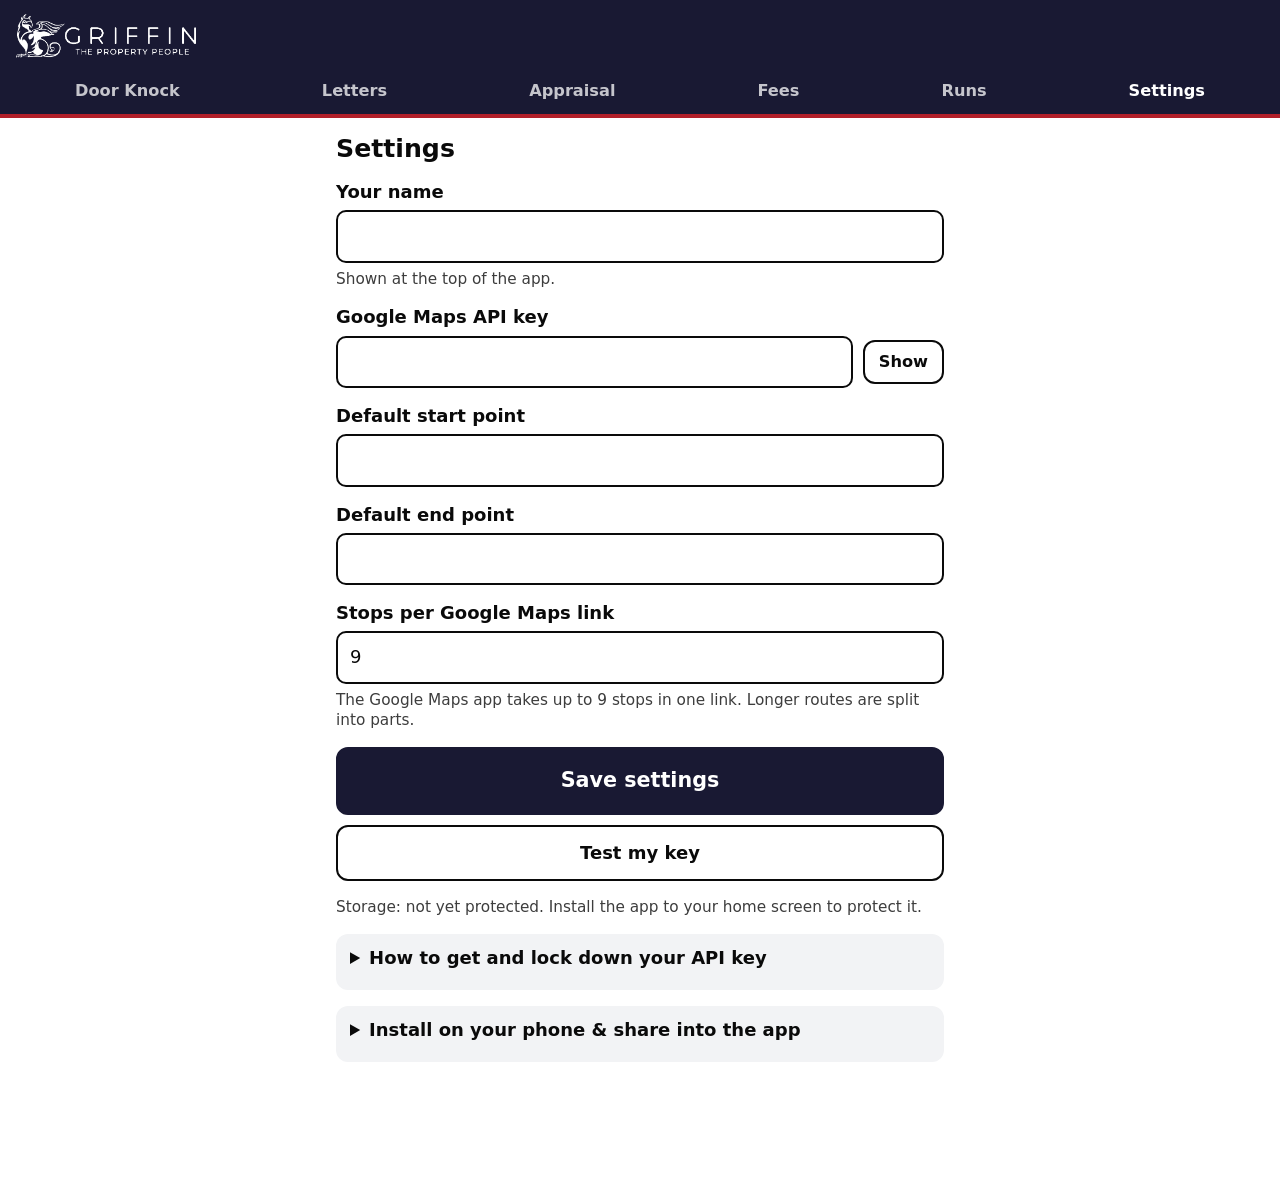
<file: index.html>
<!doctype html>
<html lang="en-GB">
<head>
  <meta charset="utf-8">
  <script>
    // Without a trailing slash the browser looks for styles and scripts in the wrong folder; add it.
    if (!/\/$|\.html?$/.test(location.pathname)) location.replace(location.pathname + '/' + location.search + location.hash);
  </script>
  <meta name="viewport" content="width=device-width, initial-scale=1, viewport-fit=cover">
  <meta name="theme-color" content="#191933">
  <meta name="description" content="Griffin door knocking and fee calculator.">
  <title>Griffin</title>
  <link rel="manifest" href="manifest.webmanifest">
  <link rel="icon" href="icons/icon-192.png">
  <link rel="apple-touch-icon" href="icons/icon-192.png">
  <link rel="stylesheet" href="styles.css">
</head>
<body>
  <header class="brand">
    <img src="icons/griffin-logo.png" alt="Griffin, the property people" width="619" height="151">
    <p class="who" id="who" hidden></p>
  </header>
  <nav class="topbar tabs" aria-label="Sections">
    <button class="tab" id="tb-home" type="button">Door Knock</button>
    <button class="tab" id="tb-letters" type="button">Letters</button>
    <button class="tab" id="tb-value" type="button">Appraisal</button>
    <button class="tab" id="tb-fees" type="button">Fees</button>
    <button class="tab" id="tb-runs" type="button">Runs</button>
    <button class="tab" id="tb-settings" type="button">Settings</button>
  </nav>
  <div class="tb-status" id="tb-status"></div>
  <main id="app"><p>Loading…</p></main>
  <div id="toast" class="toast" role="status" aria-live="polite" hidden></div>
  <noscript>This app needs JavaScript turned on.</noscript>
  <script src="appraisal-pdf.js"></script>
  <script src="appraisal.js"></script>
  <script src="appraisal-price.js"></script>
  <script src="letters.js"></script>
  <script src="slips.js"></script>
  <script src="app.js"></script>
</body>
</html>
</file>
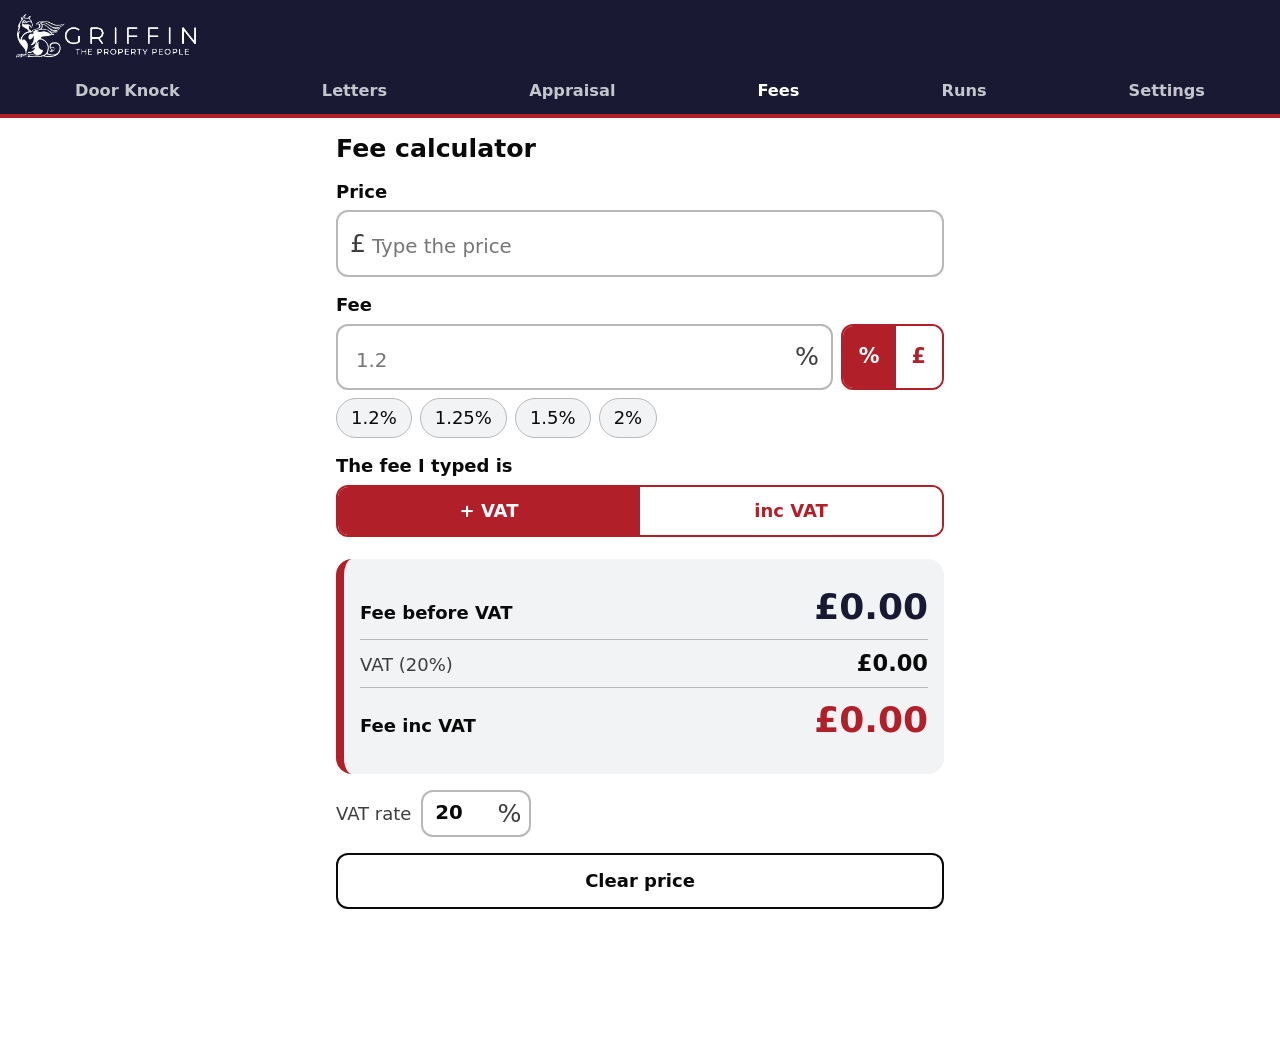
<file: fee-calculator/index.html>
<!doctype html>
<html lang="en-GB">
<head>
  <meta charset="utf-8">
  <meta name="viewport" content="width=device-width, initial-scale=1">
  <meta name="theme-color" content="#191933">
  <title>Griffin</title>
  <script>
    // The fee calculator now lives inside the main Griffin app, on its Fees tab.
    // Keep any ?name= from an old personal link and open the Fees tab.
    var q = new URLSearchParams(location.search);
    q.set('tab', 'fees');
    location.replace(new URL('../', location.href).pathname + '?' + q.toString());
  </script>
</head>
<body style="font-family:system-ui,sans-serif;background:#191933;color:#fff;padding:24px">
  <p>Opening the Griffin app…</p>
  <p><a style="color:#fff" href="../?tab=fees">Tap here if nothing happens</a></p>
</body>
</html>
</file>
<file: styles.css>
:root {
  --bg: #ffffff;
  --fg: #0a0a0a;
  --muted: #3d3d3d;
  --line: #b8b8b8;
  --card: #f2f3f5;
  --pri: #191933;
  --pri-fg: #ffffff;
  --link: #191933;
  /* Griffin brand colours */
  --navy: #191933;
  --red: #b11f29;
  --on-brand: #ffffff;
  --red-text: #b11f29;
  --navy-text: #191933;
  --ans: #0a6b2a;
  --na: #0040a8;
  --ncc: #b0101c;
  --oth: #4a4a4a;
  --hot: #d9480f;
  --warn-bg: #fff3cd;
  --warn-fg: #6b4400;
  --bad-bg: #fde2e4;
  --bad-fg: #8a0d17;
  --sel: #ffbf00;
}
@media (prefers-color-scheme: dark) {
  :root {
    --bg: #000000;
    --fg: #ffffff;
    --muted: #d0d0d0;
    --line: #5c5c5c;
    --card: #161616;
    --pri: #b11f29;
    --pri-fg: #ffffff;
    --link: #ff8a92;
    --red-text: #ff6b74;
    --navy-text: #ffffff;
    --ans: #2fbf5b;
    --na: #3d8bff;
    --ncc: #ff4d5a;
    --oth: #a0a0a0;
    --hot: #ff7a33;
    --warn-bg: #3a2c00;
    --warn-fg: #ffd666;
    --bad-bg: #3d0a0f;
    --bad-fg: #ff9aa2;
  }
}

* { box-sizing: border-box; }
html { font-size: 18px; -webkit-text-size-adjust: 100%; }
body {
  margin: 0;
  background: var(--bg);
  color: var(--fg);
  font-family: system-ui, -apple-system, "Segoe UI", Roboto, sans-serif;
  line-height: 1.35;
  -webkit-tap-highlight-color: transparent;
  overscroll-behavior-y: contain;
}
h1, h2, h3 { margin: 0 0 8px; line-height: 1.2; }
h2 { font-size: 1.4rem; }
h3 { font-size: 1.1rem; }
p { margin: 0 0 12px; }
a { color: var(--link); }

/* Griffin banner (scrolls away) and tab bar (stays at the top) */
[hidden] { display: none !important; }
.brand {
  background: var(--navy); color: var(--on-brand);
  padding: 14px 16px 10px; padding-top: max(14px, env(safe-area-inset-top));
}
.brand img { display: block; height: 44px; width: auto; max-width: 70%; }
.brand .who { margin: 10px 0 0; font-size: 1.8rem; font-weight: 800; line-height: 1.15; overflow-wrap: anywhere; }
.topbar {
  position: sticky; top: 0; z-index: 20;
  display: flex; background: var(--navy); border-bottom: 4px solid var(--red);
  padding: 0 4px;
}
.tab {
  flex: 1 1 auto; font: inherit; font-size: 0.9rem; font-weight: 700; color: var(--on-brand);
  background: none; border: 0; border-bottom: 4px solid transparent; margin-bottom: -4px;
  padding: 12px 6px; min-height: 48px; cursor: pointer; opacity: 0.75; white-space: nowrap;
}
/* Six tabs since Letters (dk-v26): shrink to fit a phone, scroll sideways if it still doesn't. */
.topbar { overflow-x: auto; scrollbar-width: none; }
.topbar::-webkit-scrollbar { display: none; }
@media (max-width: 480px) { .tab { font-size: clamp(0.7rem, 3.3vw, 0.9rem); padding: 12px 3px; } }
.tab[aria-current=page] { opacity: 1; border-bottom-color: var(--on-brand); }
.tab:active { background: rgba(255,255,255,0.12); }
.tb-status { font-size: 0.85rem; font-weight: 700; text-align: center; padding: 6px 12px; background: var(--card); }
.tb-status:empty { display: none; }

/* Fee calculator */
.fee-row { display: flex; gap: 8px; align-items: stretch; }
.fee-input {
  flex: 1; min-width: 0; display: flex; align-items: center;
  border: 2px solid var(--line); border-radius: 12px; background: var(--bg); padding: 0 12px;
}
.fee-input:focus-within { border-color: var(--red-text); }
.fee-input span { font-size: 1.4rem; color: var(--muted); }
.fee-input input[type=text] {
  flex: 1; min-width: 0; width: 100%; border: 0; outline: 0; background: transparent; color: var(--fg);
  font: inherit; font-size: 1.6rem; font-weight: 600; padding: 12px 6px; border-radius: 0;
}
.fee-input input::placeholder { color: var(--muted); opacity: 0.7; font-weight: 400; font-size: 1.1rem; }
.seg { display: flex; border: 2px solid var(--red); border-radius: 12px; overflow: hidden; }
.seg button {
  flex: 1; border: 0; background: var(--bg); color: var(--red-text);
  font: inherit; font-weight: 700; padding: 10px 16px; min-height: 48px; cursor: pointer;
}
.fee-row .seg { flex: 0 0 auto; }
.fee-row .seg button { font-size: 1.15rem; }
.seg button[aria-pressed=true] { background: var(--red); color: var(--on-brand); }
.fee-chips { display: flex; flex-wrap: wrap; gap: 8px; margin-top: 8px; }
.fee-chips button {
  border: 1px solid var(--line); background: var(--card); color: var(--fg);
  border-radius: 999px; font: inherit; padding: 6px 14px; min-height: 40px; cursor: pointer;
}
.fee-results { background: var(--card); border-left: 8px solid var(--red); border-radius: 16px; padding: 16px; margin: 22px 0 8px; }
.fee-res { display: flex; justify-content: space-between; align-items: baseline; gap: 12px; padding: 8px 0; }
.fee-res + .fee-res { border-top: 1px solid var(--line); }
.fee-res .k { color: var(--muted); }
.fee-res .v { font-size: 1.25rem; font-weight: 600; font-variant-numeric: tabular-nums; text-align: right; }
.fee-res.big .k { color: var(--fg); font-weight: 600; }
.fee-res.big .v { font-size: 2rem; font-weight: 800; color: var(--navy-text); }
.fee-res.inc .v { color: var(--red-text); }
.fee-note { color: var(--muted); font-size: 0.85rem; margin: 6px 0 0; }
.fee-vat { display: flex; align-items: center; gap: 10px; color: var(--muted); margin-top: 16px; }
.fee-vat label { margin: 0; font-weight: 400; }
.fee-vat .fee-input { flex: 0 0 110px; padding: 0 8px; }
.fee-vat input[type=text] { font-size: 1.1rem; padding: 8px 4px; }

main { padding: 16px 16px 140px; max-width: 640px; margin: 0 auto; }

/* Forms */
label, .label { display: block; font-weight: 700; margin: 16px 0 6px; }
input[type=text], input[type=tel], input[type=date], input[type=password], input[type=number], textarea, select {
  width: 100%; font: inherit; font-size: 1rem; color: var(--fg); background: var(--bg);
  border: 2px solid var(--fg); border-radius: 10px; padding: 12px;
}
textarea { min-height: 96px; resize: vertical; }
#addr { min-height: 220px; font-size: 0.95rem; }
input:focus, textarea:focus, select:focus, button:focus-visible, a:focus-visible { outline: 4px solid var(--sel); outline-offset: 1px; }
.hint { font-size: 0.85rem; color: var(--muted); margin-top: 6px; }

/* Buttons */
.btn {
  display: flex; align-items: center; justify-content: center; gap: 8px;
  width: 100%; min-height: 56px; padding: 12px 16px; margin: 0;
  font: inherit; font-weight: 800; text-align: center; text-decoration: none;
  color: var(--fg); background: var(--bg); border: 2px solid var(--fg); border-radius: 12px; cursor: pointer;
}
.btn:active { transform: scale(0.98); }
.btn.pri { background: var(--pri); border-color: var(--pri); color: var(--pri-fg); }
.btn.big { min-height: 68px; font-size: 1.15rem; }
.btn.small { min-height: 44px; width: auto; padding: 8px 14px; font-size: 0.9rem; }
.btn.danger { color: var(--ncc); border-color: var(--ncc); }
.btn[disabled] { opacity: 0.5; }
.stack { display: grid; gap: 10px; margin-top: 16px; }
.row { display: flex; gap: 10px; align-items: center; }
.row > * { flex: 1; }

/* Notices */
.notice { padding: 12px 14px; border-radius: 10px; margin: 12px 0; font-weight: 600; }
.notice.warn { background: var(--warn-bg); color: var(--warn-fg); }
.notice.bad { background: var(--bad-bg); color: var(--bad-fg); }
.notice.info { background: var(--card); }
.notice .btn { margin-top: 10px; }
.meta { color: var(--muted); font-weight: 600; }

/* Review list */
.stops { list-style: none; padding: 0; margin: 12px 0; display: grid; gap: 8px; }
.stops li {
  display: flex; align-items: flex-start; gap: 8px;
  padding: 10px 8px; background: var(--card); border: 2px solid transparent; border-radius: 12px;
}
.stops li.fail { border-color: var(--ncc); background: var(--bad-bg); }
.stops li.check { border-color: var(--hot); }
.stops li.dragging { opacity: 0.85; border-color: var(--sel); box-shadow: 0 6px 20px rgba(0,0,0,0.3); }
.handle {
  touch-action: none; user-select: none; cursor: grab;
  min-width: 44px; min-height: 44px; display: flex; align-items: center; justify-content: center;
  font-size: 1.4rem; color: var(--muted);
}
.num { min-width: 30px; height: 30px; margin-top: 7px; border-radius: 50%; background: var(--fg); color: var(--bg); font-weight: 800; font-size: 0.85rem; display: flex; align-items: center; justify-content: center; }
.stop-body { flex: 1; min-width: 0; padding-top: 4px; }
.stop-body b { display: block; word-wrap: break-word; }
.stop-body small { display: block; color: var(--muted); font-size: 0.85rem; margin-top: 2px; }
.flag { display: inline-block; font-size: 0.75rem; font-weight: 800; padding: 2px 8px; border-radius: 6px; margin-top: 4px; }
.flag.bad { background: var(--ncc); color: #fff; }
.flag.warn { background: var(--hot); color: #fff; }
.edit-row { display: flex; gap: 6px; margin-top: 8px; }
.edit-row input { flex: 1; padding: 8px; }
.icon-btn { min-width: 44px; min-height: 44px; font: inherit; font-size: 1.2rem; font-weight: 800; background: none; border: 0; color: var(--fg); cursor: pointer; }
.legs { display: grid; gap: 8px; margin-top: 8px; }

/* Door card */
.progress { height: 10px; background: var(--card); border-radius: 6px; overflow: hidden; border: 1px solid var(--line); }
.progress > div { height: 100%; background: var(--ans); transition: width 0.25s; }
.stopline { display: flex; justify-content: space-between; align-items: baseline; margin: 8px 0 12px; font-weight: 800; }
.stopline span { font-weight: 600; color: var(--muted); font-size: 0.9rem; }
.card { touch-action: pan-y; transition: transform 0.18s ease, opacity 0.18s ease; }
.card.swiping { transition: none; }
.addr { font-size: 1.6rem; font-weight: 800; margin: 0; word-wrap: break-word; }
.pc { font-size: 1.2rem; font-weight: 700; color: var(--muted); margin: 2px 0 12px; }
.gps { margin-top: 10px; font-size: 0.85rem; font-weight: 700; color: var(--muted); }
.doorlog { padding: 10px 0; border-top: 1px solid var(--line); }
.doorlog small { display: block; color: var(--muted); margin-top: 2px; }
.doorlog small.far { color: var(--ncc); font-weight: 700; }
.outcomes { display: grid; gap: 10px; margin: 16px 0; }
.outcome {
  min-height: 64px; padding: 10px 14px; font: inherit; font-size: 1.05rem; font-weight: 800; text-align: left;
  border-radius: 12px; border: 3px solid currentColor; background: var(--bg); cursor: pointer;
  display: flex; align-items: center; gap: 10px;
}
.outcome .n { width: 30px; height: 30px; border-radius: 50%; background: currentColor; display: flex; align-items: center; justify-content: center; flex: none; }
.outcome .n i { font-style: normal; color: var(--bg); font-size: 0.9rem; }
.outcome[data-o=answered] { color: var(--ans); }
.outcome[data-o=no_answer_leaflet] { color: var(--na); }
.outcome[data-o=no_cold_callers] { color: var(--ncc); }
.outcome[data-o=other] { color: var(--oth); }
.outcome.on { background: currentColor; }
.outcome.on > span:last-child { color: var(--bg); }
.outcome.on .n { background: var(--bg); }
.outcome.on .n i { color: var(--fg); }
.chips { display: flex; flex-wrap: wrap; gap: 8px; }
.chip {
  min-height: 48px; padding: 8px 14px; font: inherit; font-weight: 700; font-size: 0.95rem;
  border: 2px solid var(--fg); border-radius: 24px; background: var(--bg); color: var(--fg); cursor: pointer;
}
.chip.on { background: var(--fg); color: var(--bg); }
.section { border-top: 2px solid var(--line); margin-top: 20px; padding-top: 4px; }
.hot-toggle {
  width: 100%; min-height: 64px; margin-top: 16px; font: inherit; font-size: 1.15rem; font-weight: 800;
  border: 3px solid var(--hot); border-radius: 12px; background: var(--bg); color: var(--hot); cursor: pointer;
}
.hot-toggle.on { background: var(--hot); color: #fff; }
.hot-toggle.xmas-toggle { margin-top: 10px; border-color: var(--ans); color: var(--ans); }
.hot-toggle.xmas-toggle.on { background: var(--ans); color: #fff; }
.lead.xmas-item { border-left-color: var(--ans); }
.lead.ov-item { border-left-color: var(--warn-fg); }
.lead.ov-item .ov-add { margin-top: 8px; }
.ov-bin { color: var(--bad-fg); }
.counter { display: flex; align-items: center; gap: 12px; }
.counter button { width: 64px; height: 64px; font: inherit; font-size: 2rem; font-weight: 800; border: 2px solid var(--fg); border-radius: 12px; background: var(--bg); color: var(--fg); cursor: pointer; }
.counter output { min-width: 56px; text-align: center; font-size: 2rem; font-weight: 800; }
.saved { font-size: 0.8rem; color: var(--muted); text-align: right; margin-top: 12px; min-height: 1em; }

.bottombar {
  position: fixed; left: 0; right: 0; bottom: 0; z-index: 15;
  display: grid; grid-template-columns: 1fr 0.8fr 1.4fr; gap: 8px;
  padding: 10px 12px; padding-bottom: max(10px, env(safe-area-inset-bottom));
  background: var(--bg); border-top: 2px solid var(--fg);
}
.bottombar .btn { min-height: 64px; font-size: 1.05rem; }

/* Sheet (stop list during a run) */
.sheet-backdrop { position: fixed; inset: 0; z-index: 30; background: rgba(0,0,0,0.5); display: flex; align-items: flex-end; }
.sheet { width: 100%; max-height: 85vh; overflow-y: auto; background: var(--bg); border-radius: 16px 16px 0 0; padding: 16px 16px max(16px, env(safe-area-inset-bottom)); }
.jump { display: flex; gap: 10px; align-items: center; width: 100%; text-align: left; font: inherit; color: var(--fg); background: var(--card); border: 2px solid transparent; border-radius: 10px; padding: 10px; margin-bottom: 6px; cursor: pointer; min-height: 56px; }
.jump.cur { border-color: var(--fg); }
.jump .st { margin-left: auto; font-size: 0.8rem; font-weight: 800; white-space: nowrap; }

/* Summary / history */
.stats { display: grid; grid-template-columns: 1fr 1fr; gap: 10px; margin: 12px 0; }
.stat { background: var(--card); border-radius: 12px; padding: 12px; }
.stat b { display: block; font-size: 2rem; line-height: 1.1; }
.stat span { font-size: 0.85rem; font-weight: 700; color: var(--muted); }
.stat.hot b { color: var(--hot); }
.lead { border-left: 6px solid var(--hot); background: var(--card); border-radius: 8px; padding: 10px 12px; margin-bottom: 8px; }
.lead a { font-weight: 800; }
.runcard { display: block; width: 100%; text-align: left; font: inherit; color: var(--fg); background: var(--card); border: 2px solid transparent; border-radius: 12px; padding: 12px 14px; margin-bottom: 10px; cursor: pointer; }
.runcard small { display: block; color: var(--muted); font-weight: 600; margin-top: 2px; }
.badge { display: inline-block; font-size: 0.75rem; font-weight: 800; padding: 2px 8px; border-radius: 6px; background: var(--fg); color: var(--bg); margin-left: 6px; vertical-align: middle; }
.badge.live { background: var(--ans); color: #fff; }

details { background: var(--card); border-radius: 12px; padding: 12px 14px; margin-top: 16px; }
details summary { font-weight: 800; cursor: pointer; min-height: 32px; }
details ol { padding-left: 22px; }
details li { margin-bottom: 8px; }
code { background: var(--bg); padding: 1px 5px; border-radius: 4px; border: 1px solid var(--line); word-break: break-all; }

.toast {
  position: fixed; left: 12px; right: 12px; bottom: 100px; z-index: 50;
  display: flex; align-items: center; gap: 12px;
  max-width: 600px; margin: 0 auto; padding: 14px 16px; border-radius: 12px;
  background: var(--fg); color: var(--bg); font-weight: 700; box-shadow: 0 6px 24px rgba(0,0,0,0.35);
}
.toast span { flex: 1; }
.toast button { font: inherit; font-weight: 800; color: var(--sel); background: none; border: 0; padding: 8px; cursor: pointer; }
[hidden] { display: none !important; }

/* Listing facts from today's list: agent, listed, price, then status */
.facts { display: block; white-space: pre-line; margin: 6px 0 2px; font-weight: 600; line-height: 1.35; }
.card .facts { margin: 8px 0 12px; }
.lastknock { margin: 0 0 12px; font-weight: 700; color: var(--warn-fg); line-height: 1.35; }
.lastknock.never { color: var(--muted); font-weight: 600; }
.hot-toggle.letter-toggle { margin-top: 10px; border-color: var(--sel); color: var(--sel); }
.hot-toggle.letter-toggle.on { background: var(--sel); color: #111; }
.hot-toggle.letter-toggle.letter-top { margin: -6px 0 16px; } /* sits right under the outcome buttons */

/* Valuation tab */
.val-results li { cursor: pointer; }
.val-sec { background: var(--card); border-radius: 12px; padding: 12px 14px; margin: 12px 0; }
.val-sec h3 { margin: 0 0 6px; color: var(--navy-text); }
.val-sec p { margin: 6px 0; }
.val-big { font-size: 1.6rem; font-weight: 800; color: var(--red-text); margin: 4px 0; }
.val-big small { font-size: 0.9rem; font-weight: 600; color: var(--muted); }
.val-list { margin: 6px 0; padding-left: 18px; }
.val-list li { margin: 6px 0; }
.val-list.comps { list-style: none; padding-left: 0; }
.val-list.comps li { border-top: 1px solid var(--line); padding-top: 6px; }
.val-list small { color: var(--muted); }
.val-sec select { width: 100%; margin-bottom: 8px; }
.val-sec .seg { margin: 6px 0; }
.val-ticks { display: grid; gap: 4px; margin: 8px 0 12px; }
.val-tick { display: flex; align-items: center; gap: 10px; min-height: 44px; font-weight: 600; }
.val-tick input { width: 22px; height: 22px; }
.val-share textarea { width: 100%; font-size: 0.9rem; }
.val-tick input { appearance: auto; accent-color: var(--red); }
.val-add { border: 2px solid var(--line); border-radius: 10px; padding: 10px; margin: 10px 0; background: var(--bg); }
.val-add.agreed { border-color: var(--ans); }
.val-add .row select { flex: 1; }
.val-sugg { margin: 8px 0; }
.val-sugg small { color: var(--muted); }
.val-ceiling { margin-top: 12px; }
.val-ceiling small { display: block; margin-top: 6px; }
.val-before { margin: 8px 0 12px; }
.val-add .row > .icon-btn { flex: 0 0 48px; }
.val-add .row > select { flex: 1 1 auto; min-width: 0; }
.val-bedpick .seg button.guess { outline: 3px dashed var(--red); outline-offset: -5px; }
.val-beds { width: 100%; border-collapse: collapse; margin: 4px 0 8px; font-size: 0.95rem; }
.val-beds th, .val-beds td { text-align: right; padding: 4px 6px; border-bottom: 1px solid var(--line); }
.val-beds th:first-child, .val-beds td:first-child { text-align: left; }
.val-beds tr.me td { font-weight: 800; color: var(--red-text); }
.val-sec h4 { margin: 8px 0 2px; font-size: 0.95rem; }
.val-cond button, .val-strats button { font-size: 0.9rem; }
.val-cond { flex-wrap: wrap; }
.val-strats button[aria-pressed=true] { background: var(--red); color: #fff; border-color: var(--red); }
.val-to { align-self: center; font-weight: 700; padding: 0 6px; }
.val-strat-line { font-size: 1.3rem; }
.lad { display: flex; gap: 10px; margin: 6px 0; }
.lad-col { flex: 1; min-width: 0; }
.lad-col b { display: block; font-size: 0.85rem; margin-bottom: 4px; }
.lad-col small { display: block; margin-top: 4px; font-weight: 700; }
.lad-band { display: flex; justify-content: space-between; gap: 4px; padding: 6px 8px; margin: 3px 0; border-radius: 6px; background: var(--bg); color: var(--muted); font-size: 0.8rem; border: 1px solid var(--line); }
.lad-band.on { background: var(--navy); color: #fff; border-color: var(--navy); font-weight: 700; }
.lad-col:last-child .lad-band.on { background: var(--red); border-color: var(--red); }
.val-contact { margin: 8px 0; }
.mk-list { list-style: none; padding-left: 0; }
.mk-list li.mk { border-left: 6px solid var(--line); padding: 6px 0 6px 10px; margin: 8px 0; border-top: 0; }
.mk-list li.mk.g { border-left-color: #1e8e3e; }
.mk-list li.mk.a { border-left-color: #e8a600; }
.mk-tag { font-size: 0.8rem; font-weight: 800; padding: 1px 6px; border-radius: 4px; background: var(--line); color: var(--fg); white-space: nowrap; }
.mk.g .mk-tag { background: #1e8e3e; color: #fff; }
.mk.a .mk-tag { background: #e8a600; color: #000; }
.mk-key { font-size: 0.75rem; padding: 0 5px; border-radius: 3px; border-left: 6px solid var(--line); }
.mk-key.g { border-left-color: #1e8e3e; }
.mk-key.a { border-left-color: #e8a600; }
#v-mkr { margin: 6px 0; }
.mk-moves { margin: 4px 0 10px; }
.mk-moves small { display: block; color: var(--muted); }
.mk-stats { display: grid; grid-template-columns: repeat(5, 1fr); gap: 4px; margin-top: 6px; }
.mk-stats span { background: var(--bg); border-radius: 8px; padding: 6px 2px; text-align: center; font-size: 0.7rem; line-height: 1.1; }
.mk-stats span b { display: block; font-size: 1.3rem; color: var(--navy-text); }
.mk-stats span.bad b { color: var(--red-text); }
.val-lw { display: flex; align-items: center; gap: 6px; }
.val-lw .fee-input { flex: 1; min-width: 0; }
.val-x { font-weight: 800; font-size: 1.2rem; }
.val-area { margin: 2px 0 0; font-weight: 700; }
.val-rm { display: inline-block; margin-top: 4px; font-weight: 700; font-size: 0.85rem; }
.comps li.mk { border-left: 6px solid var(--line); padding-left: 10px; }
.comps li.mk.g { border-left-color: #1e8e3e; }
.comps li.mk.a { border-left-color: #e8a600; }
.val-win { margin: 4px 0 8px; }
.val-win button { font-size: 0.85rem; }
.val-nod { font-size: 0.85rem; color: var(--muted); border-left: 3px solid var(--line); padding: 2px 0 2px 8px; margin: 6px 0; }

/* See the house (dk-v25): Street View + satellite sheet */
.house-sheet { max-height: 92vh; }
.house-sheet h3 { font-size: 16px; line-height: 1.25; }
.house-tabs { margin: 0 0 10px; }
.house-view { width: 100%; height: 58vh; border-radius: 12px; overflow: hidden; background: #222; touch-action: none; }
.house-view[hidden] { display: none; }
.house-msg { color: #ddd; padding: 24px 16px; text-align: center; font-size: 15px; }
.house-info { font-size: 13px; opacity: 0.8; margin-top: 8px; min-height: 1em; }

/* Letters tab */
.lt-days { margin: 8px 0; }
.lt-day { display: flex; gap: 10px; align-items: center; justify-content: space-between; background: var(--card); border-radius: 8px; padding: 10px 12px; margin-bottom: 8px; }
.lt-day .btn { flex: none; }
.lt-type { flex: none; display: inline-flex; align-items: center; justify-content: center; width: 30px; height: 30px; border-radius: 6px; color: #fff; font-weight: 800; margin-right: 10px; }
.lt-item .lt-one { margin-top: 8px; }
.lt-pdfs { margin: 12px 0; }
.lt-pdfs summary { font-weight: 700; padding: 10px 0; cursor: pointer; }
/* Slips (dk-v27) */
.sl-preview { display: block; width: 100%; height: auto; border-radius: 4px; margin: 8px 0; box-shadow: 0 1px 4px rgba(0,0,0,.25); }
.lt-slips { margin-top: 8px; }
.lt-off { opacity: 0.55; }
</file>
